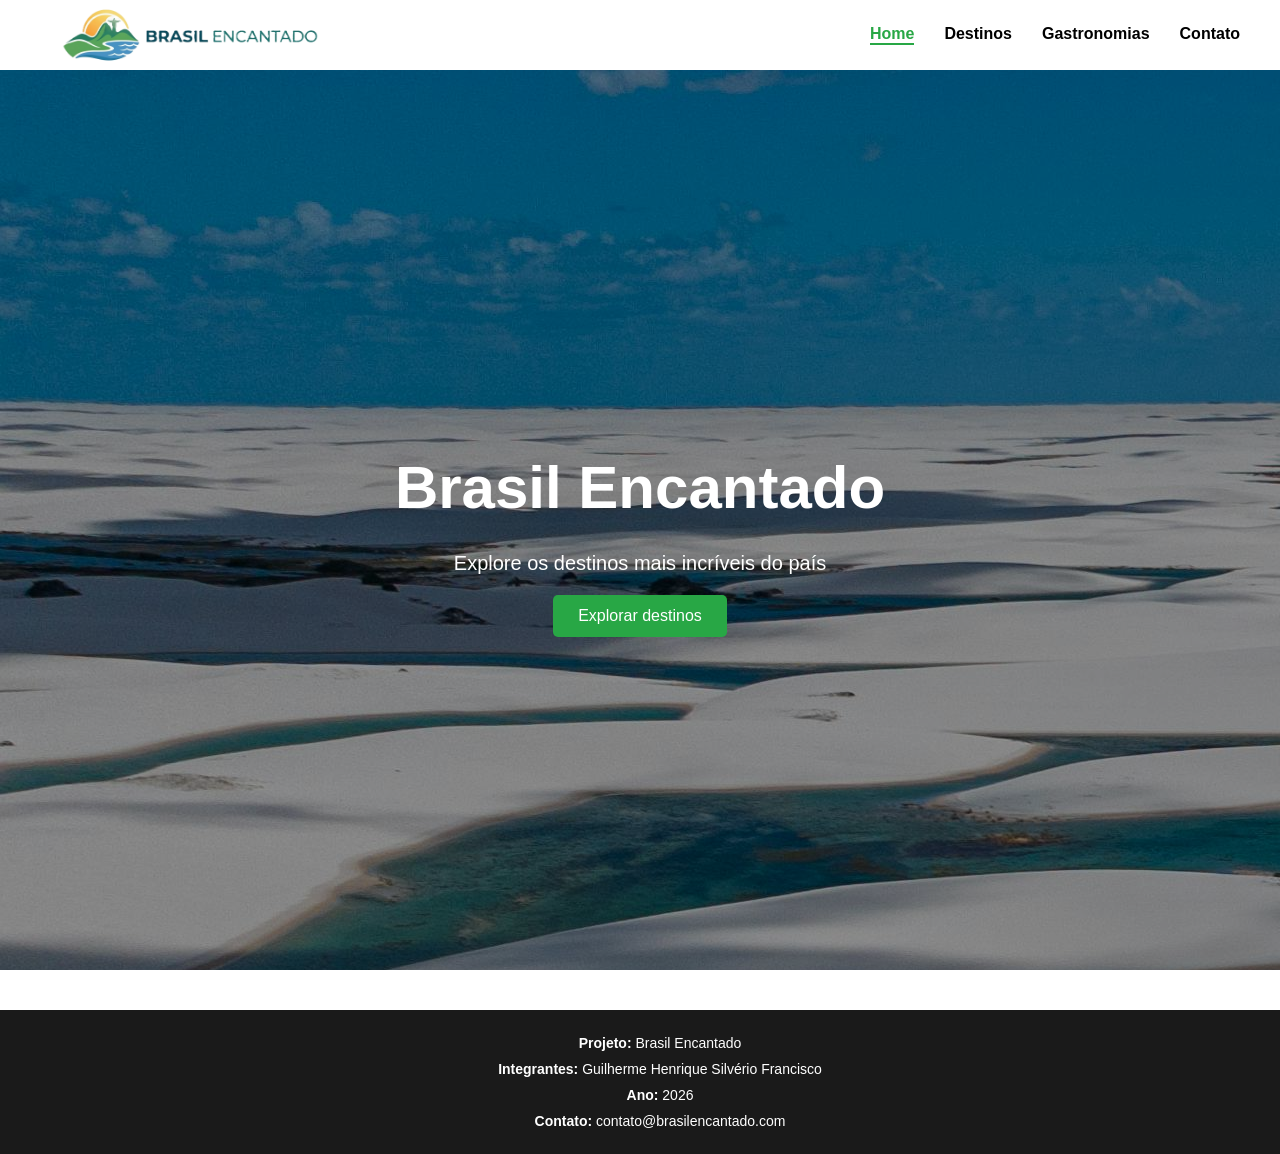
<file: index.html>
<!DOCTYPE html>
<html lang="pt-br">
<head>
    <meta charset="UTF-8">
    <meta name="viewport" content="width=device-width, initial-scale=1.0">
    <title>Brasil Encantado</title>
    <link rel="stylesheet" href="css/style.css">
    <link rel="shortcut icon" href="img/favicon.png" type="image/x-icon">
</head>
<body>
    <header>
        <nav class="nav">
            <div class="logo"><img src="img/logobrac.png" alt=""></div>
            <div class="menu">
                <a href="index.html" class="ativo">Home</a>
                <a href="destinos.html">Destinos</a>
                <a href="gastronomia.html">Gastronomias</a>
                <a href="contato.html">Contato</a>
            </div>
        </nav>
    </header>
    
<main>
        <section class="hero">
            <div class="bannerzin">
                <h1>Brasil Encantado</h1>
                <p>Explore os destinos mais incríveis do país</p>
                <a href="destinos.html" class="botao">Explorar destinos</a>
            </div>
        </section>
</main>
    
<footer class="footer">
    <p><strong>Projeto:</strong> Brasil Encantado</p>
    <p><strong>Integrantes:</strong> Guilherme Henrique Silvério Francisco</p>
    <p><strong>Ano:</strong> 2026</p>
    <p><strong>Contato:</strong> contato@brasilencantado.com</p>
</footer>
</body>
</html>
</file>
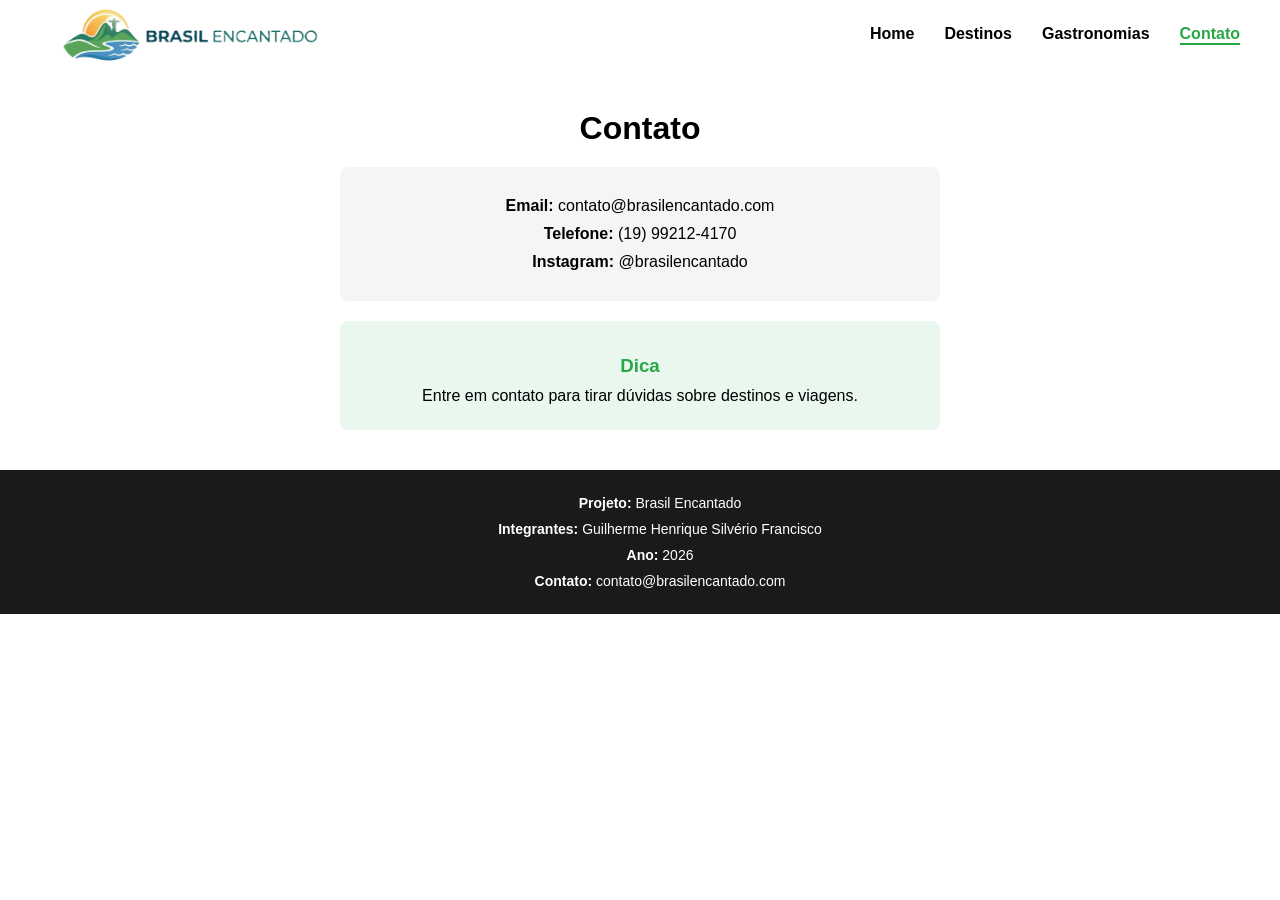
<file: contato.html>
<!DOCTYPE html>
<html lang="pt-br">
<head>
    <meta charset="UTF-8">
    <meta name="viewport" content="width=device-width, initial-scale=1.0">
    <title>Contato</title>
    <link rel="stylesheet" href="css/style.css">
    <link rel="shortcut icon" href="img/favicon.png" type="image/x-icon">
</head>
<body>
    <header>
        <nav class="nav">
            <div class="logo"><img src="img/logobrac.png" alt=""></div>
            <div class="menu">
                <a href="index.html">Home</a>
                <a href="destinos.html">Destinos</a>
                <a href="gastronomia.html">Gastronomias</a>
                <a href="contato.html" class="ativo">Contato</a>
            </div>
        </nav>
    </header>
    
    <main class="contato">
        <h1>Contato</h1>

        <section>
            <p><strong>Email:</strong> contato@brasilencantado.com</p>
            <p><strong>Telefone:</strong> (19) 99212-4170</p>
            <p><strong>Instagram:</strong> @brasilencantado</p>
        </section>

        <aside>
            <h3>Dica</h3>
            <p>Entre em contato para tirar dúvidas sobre destinos e viagens.</p>
        </aside>
    </main>

<footer class="footer">
    <p><strong>Projeto:</strong> Brasil Encantado</p>
    <p><strong>Integrantes:</strong> Guilherme Henrique Silvério Francisco</p>
    <p><strong>Ano:</strong> 2026</p>
    <p><strong>Contato:</strong> contato@brasilencantado.com</p>
</footer>
</body>
</html>
</file>
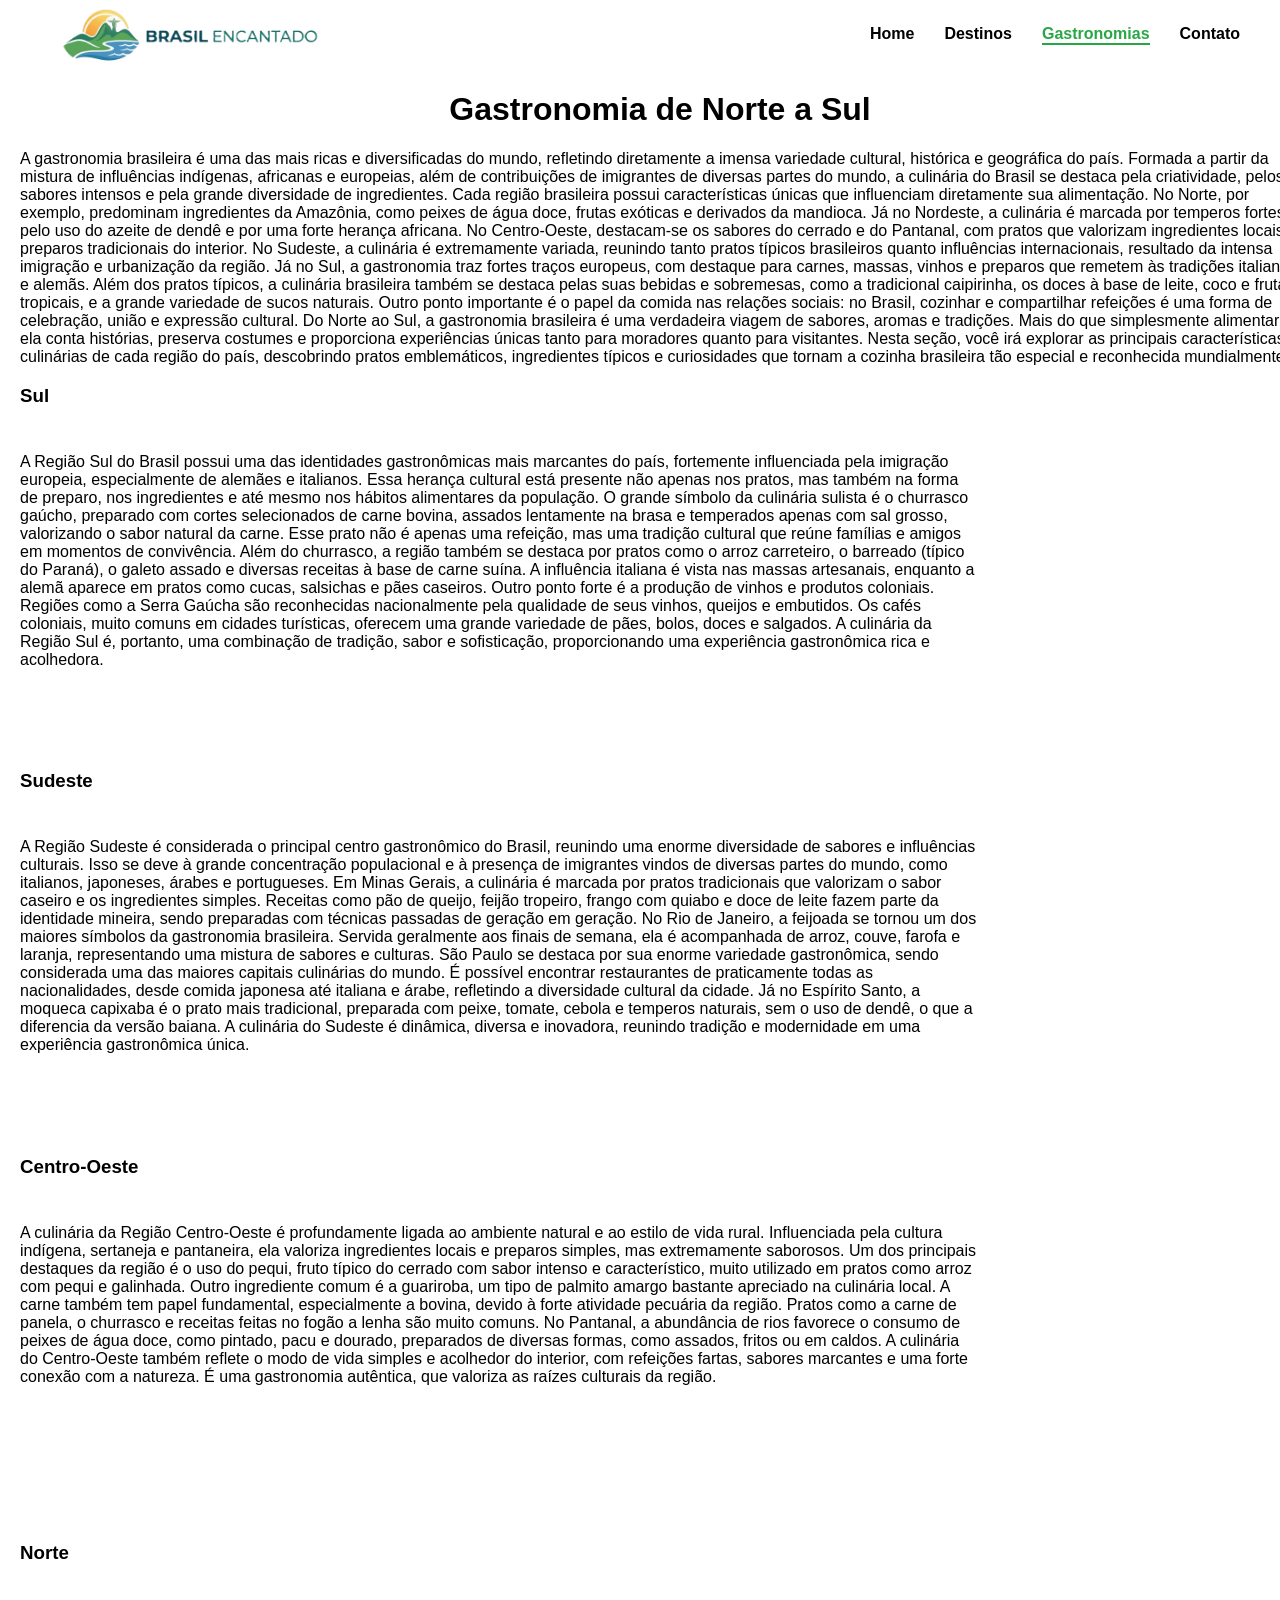
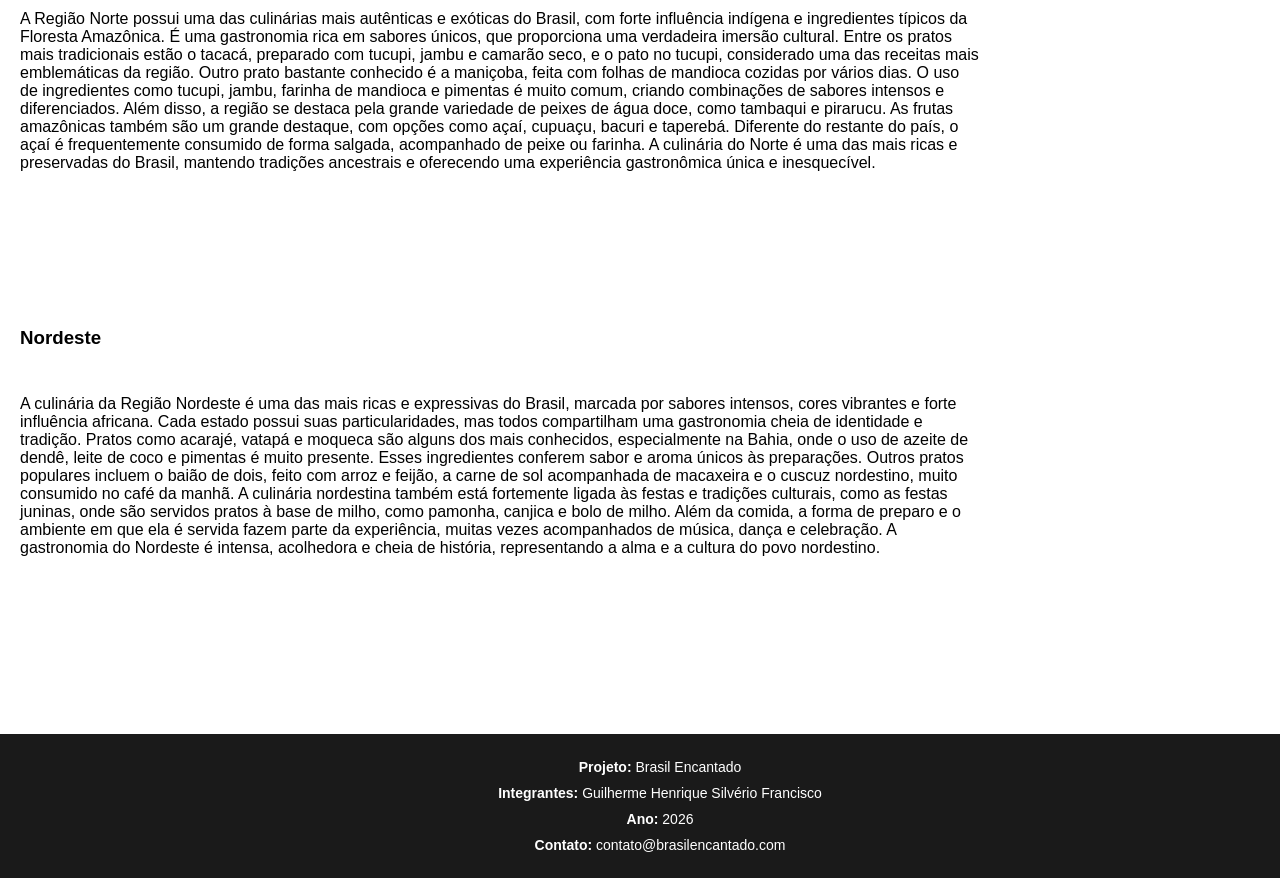
<file: gastronomia.html>
<!DOCTYPE html>
<html lang="pt-br">
<head>
    <meta charset="UTF-8">
    <meta name="viewport" content="width=device-width, initial-scale=1.0">
    <title>Gastronomia</title>
    <link rel="stylesheet" href="css/style.css">
    <link rel="shortcut icon" href="img/favicon.png" type="image/x-icon">
</head>
<body>
    <header>
        <nav class="nav">
            <div class="logo"><img src="img/logobrac.png" alt=""></div>
            <div class="menu">
                <a href="index.html">Home</a>
                <a href="destinos.html">Destinos</a>
                <a href="gastronomia.html" class="ativo">Gastronomias</a>
                <a href="contato.html">Contato</a>
            </div>
        </nav>
    </header>

    <main class="gastronomia">
        <h1>Gastronomia de Norte a Sul</h1>
        <div class="apresentacao">
            <p>
           A gastronomia brasileira é uma das mais ricas e diversificadas do mundo, refletindo diretamente a imensa variedade cultural, histórica e geográfica do país. Formada a partir da mistura de influências indígenas, africanas e europeias, além de contribuições de imigrantes de diversas partes do mundo, a culinária do Brasil se destaca pela criatividade, pelos sabores intensos e pela grande diversidade de ingredientes.

Cada região brasileira possui características únicas que influenciam diretamente sua alimentação. No Norte, por exemplo, predominam ingredientes da Amazônia, como peixes de água doce, frutas exóticas e derivados da mandioca. Já no Nordeste, a culinária é marcada por temperos fortes, pelo uso do azeite de dendê e por uma forte herança africana. No Centro-Oeste, destacam-se os sabores do cerrado e do Pantanal, com pratos que valorizam ingredientes locais e preparos tradicionais do interior.

No Sudeste, a culinária é extremamente variada, reunindo tanto pratos típicos brasileiros quanto influências internacionais, resultado da intensa imigração e urbanização da região. Já no Sul, a gastronomia traz fortes traços europeus, com destaque para carnes, massas, vinhos e preparos que remetem às tradições italianas e alemãs.

Além dos pratos típicos, a culinária brasileira também se destaca pelas suas bebidas e sobremesas, como a tradicional caipirinha, os doces à base de leite, coco e frutas tropicais, e a grande variedade de sucos naturais. Outro ponto importante é o papel da comida nas relações sociais: no Brasil, cozinhar e compartilhar refeições é uma forma de celebração, união e expressão cultural.

Do Norte ao Sul, a gastronomia brasileira é uma verdadeira viagem de sabores, aromas e tradições. Mais do que simplesmente alimentar, ela conta histórias, preserva costumes e proporciona experiências únicas tanto para moradores quanto para visitantes. Nesta seção, você irá explorar as principais características culinárias de cada região do país, descobrindo pratos emblemáticos, ingredientes típicos e curiosidades que tornam a cozinha brasileira tão especial e reconhecida mundialmente.
</p>
        </div>
        <div class="principais_gastronomias">

            <article class="Regioes_gastronomia">
                <h3>Sul</h3>
                <div class="regiao">
                    <p>
A Região Sul do Brasil possui uma das identidades gastronômicas mais marcantes do país, fortemente influenciada pela imigração europeia, especialmente de alemães e italianos. Essa herança cultural está presente não apenas nos pratos, mas também na forma de preparo, nos ingredientes e até mesmo nos hábitos alimentares da população.

O grande símbolo da culinária sulista é o churrasco gaúcho, preparado com cortes selecionados de carne bovina, assados lentamente na brasa e temperados apenas com sal grosso, valorizando o sabor natural da carne. Esse prato não é apenas uma refeição, mas uma tradição cultural que reúne famílias e amigos em momentos de convivência.

Além do churrasco, a região também se destaca por pratos como o arroz carreteiro, o barreado (típico do Paraná), o galeto assado e diversas receitas à base de carne suína. A influência italiana é vista nas massas artesanais, enquanto a alemã aparece em pratos como cucas, salsichas e pães caseiros.

Outro ponto forte é a produção de vinhos e produtos coloniais. Regiões como a Serra Gaúcha são reconhecidas nacionalmente pela qualidade de seus vinhos, queijos e embutidos. Os cafés coloniais, muito comuns em cidades turísticas, oferecem uma grande variedade de pães, bolos, doces e salgados.

A culinária da Região Sul é, portanto, uma combinação de tradição, sabor e sofisticação, proporcionando uma experiência gastronômica rica e acolhedora.
</p>
                    <iframe width="560" height="315" 
            src="https://www.youtube.com/embed/ebuh9d1HFCA?si=80DrdP8tqg8b06Xf" 
            title="YouTube video player" 
            frameborder="0" 
            allow="accelerometer; autoplay; clipboard-write; encrypted-media; gyroscope; picture-in-picture; web-share" 
            referrerpolicy="strict-origin-when-cross-origin" 
            allowfullscreen>
    </iframe>
                </div>

                <h3>Sudeste</h3>
                <div class="regiao">
                    <p>
A Região Sudeste é considerada o principal centro gastronômico do Brasil, reunindo uma enorme diversidade de sabores e influências culturais. Isso se deve à grande concentração populacional e à presença de imigrantes vindos de diversas partes do mundo, como italianos, japoneses, árabes e portugueses.

Em Minas Gerais, a culinária é marcada por pratos tradicionais que valorizam o sabor caseiro e os ingredientes simples. Receitas como pão de queijo, feijão tropeiro, frango com quiabo e doce de leite fazem parte da identidade mineira, sendo preparadas com técnicas passadas de geração em geração.

No Rio de Janeiro, a feijoada se tornou um dos maiores símbolos da gastronomia brasileira. Servida geralmente aos finais de semana, ela é acompanhada de arroz, couve, farofa e laranja, representando uma mistura de sabores e culturas.

São Paulo se destaca por sua enorme variedade gastronômica, sendo considerada uma das maiores capitais culinárias do mundo. É possível encontrar restaurantes de praticamente todas as nacionalidades, desde comida japonesa até italiana e árabe, refletindo a diversidade cultural da cidade.

Já no Espírito Santo, a moqueca capixaba é o prato mais tradicional, preparada com peixe, tomate, cebola e temperos naturais, sem o uso de dendê, o que a diferencia da versão baiana.

A culinária do Sudeste é dinâmica, diversa e inovadora, reunindo tradição e modernidade em uma experiência gastronômica única.
</p>
                   <iframe width="560" height="315" src="https://www.youtube.com/embed/okyVvLxuhu8?si=DSZIjsqDmfW8TTng" title="YouTube video player" frameborder="0" allow="accelerometer; autoplay; clipboard-write; encrypted-media; gyroscope; picture-in-picture; web-share" referrerpolicy="strict-origin-when-cross-origin" allowfullscreen></iframe>
                </div>

                <h3>Centro-Oeste</h3>
                <div class="regiao">
                    <p>
A culinária da Região Centro-Oeste é profundamente ligada ao ambiente natural e ao estilo de vida rural. Influenciada pela cultura indígena, sertaneja e pantaneira, ela valoriza ingredientes locais e preparos simples, mas extremamente saborosos.

Um dos principais destaques da região é o uso do pequi, fruto típico do cerrado com sabor intenso e característico, muito utilizado em pratos como arroz com pequi e galinhada. Outro ingrediente comum é a guariroba, um tipo de palmito amargo bastante apreciado na culinária local.

A carne também tem papel fundamental, especialmente a bovina, devido à forte atividade pecuária da região. Pratos como a carne de panela, o churrasco e receitas feitas no fogão a lenha são muito comuns.

No Pantanal, a abundância de rios favorece o consumo de peixes de água doce, como pintado, pacu e dourado, preparados de diversas formas, como assados, fritos ou em caldos.

A culinária do Centro-Oeste também reflete o modo de vida simples e acolhedor do interior, com refeições fartas, sabores marcantes e uma forte conexão com a natureza. É uma gastronomia autêntica, que valoriza as raízes culturais da região.
</p>
                    <iframe width="560" height="315" src="https://www.youtube.com/embed/zAtygMFT3Y8?si=UxpIZS9pcSG_r6-R" title="YouTube video player" frameborder="0" allow="accelerometer; autoplay; clipboard-write; encrypted-media; gyroscope; picture-in-picture; web-share" referrerpolicy="strict-origin-when-cross-origin" allowfullscreen></iframe>
                </div>

                <h3>Norte</h3>
                <div class="regiao">
                   <p>
A Região Norte possui uma das culinárias mais autênticas e exóticas do Brasil, com forte influência indígena e ingredientes típicos da Floresta Amazônica. É uma gastronomia rica em sabores únicos, que proporciona uma verdadeira imersão cultural.

Entre os pratos mais tradicionais estão o tacacá, preparado com tucupi, jambu e camarão seco, e o pato no tucupi, considerado uma das receitas mais emblemáticas da região. Outro prato bastante conhecido é a maniçoba, feita com folhas de mandioca cozidas por vários dias.

O uso de ingredientes como tucupi, jambu, farinha de mandioca e pimentas é muito comum, criando combinações de sabores intensos e diferenciados. Além disso, a região se destaca pela grande variedade de peixes de água doce, como tambaqui e pirarucu.

As frutas amazônicas também são um grande destaque, com opções como açaí, cupuaçu, bacuri e taperebá. Diferente do restante do país, o açaí é frequentemente consumido de forma salgada, acompanhado de peixe ou farinha.

A culinária do Norte é uma das mais ricas e preservadas do Brasil, mantendo tradições ancestrais e oferecendo uma experiência gastronômica única e inesquecível.
</p>
                    <iframe width="560" height="315" src="https://www.youtube.com/embed/Z7QSkH_Crjc?si=Ay_aZY4Na6xE9u0v" title="YouTube video player" frameborder="0" allow="accelerometer; autoplay; clipboard-write; encrypted-media; gyroscope; picture-in-picture; web-share" referrerpolicy="strict-origin-when-cross-origin" allowfullscreen></iframe>
                </div>

                <h3>Nordeste</h3>
                <div class="regiao">
                    <p>
A culinária da Região Nordeste é uma das mais ricas e expressivas do Brasil, marcada por sabores intensos, cores vibrantes e forte influência africana. Cada estado possui suas particularidades, mas todos compartilham uma gastronomia cheia de identidade e tradição.

Pratos como acarajé, vatapá e moqueca são alguns dos mais conhecidos, especialmente na Bahia, onde o uso de azeite de dendê, leite de coco e pimentas é muito presente. Esses ingredientes conferem sabor e aroma únicos às preparações.

Outros pratos populares incluem o baião de dois, feito com arroz e feijão, a carne de sol acompanhada de macaxeira e o cuscuz nordestino, muito consumido no café da manhã.

A culinária nordestina também está fortemente ligada às festas e tradições culturais, como as festas juninas, onde são servidos pratos à base de milho, como pamonha, canjica e bolo de milho.

Além da comida, a forma de preparo e o ambiente em que ela é servida fazem parte da experiência, muitas vezes acompanhados de música, dança e celebração.

A gastronomia do Nordeste é intensa, acolhedora e cheia de história, representando a alma e a cultura do povo nordestino.
</p>
                   <iframe width="560" height="315" src="https://www.youtube.com/embed/AiNBGgImHHI?si=YoZ4RktK09dAWATh" title="YouTube video player" frameborder="0" allow="accelerometer; autoplay; clipboard-write; encrypted-media; gyroscope; picture-in-picture; web-share" referrerpolicy="strict-origin-when-cross-origin" allowfullscreen></iframe>
                </div>

            </article>
        </div>
    </main>
<footer class="footer">
    <p><strong>Projeto:</strong> Brasil Encantado</p>
    <p><strong>Integrantes:</strong> Guilherme Henrique Silvério Francisco</p>
    <p><strong>Ano:</strong> 2026</p>
    <p><strong>Contato:</strong> contato@brasilencantado.com</p>
</footer>
</body>
</html>
</file>
<file: css/style.css>
body{
    margin: 0;
    font-family: Arial, Helvetica, sans-serif;
}

img {
    max-width: 100%;
    height: auto;
}

.nav{
    display: flex;
    justify-content: space-between;
    align-items: center;
    height: 70px;
    padding: 0 40px;
    background: white;
}

.menu a.ativo {
    color: #28a745;
    border-bottom: 2px solid #28a745;
}

.logo {
    width: 300px;
    height: 60px;
    overflow: hidden;
}

.logo img {
    width: 100%;
    height: 100%;
    object-fit: cover;
}

.menu{
    display: flex;
    gap: 30px;
}

.menu a{
    text-decoration: none;
    color: black;
    font-weight: bold;
}

.menu a:hover{
    color:#0056b3 ;
}
.hero {
    height: 100vh;
    background:  url('../img/lencoismara.jpg');
    position: relative;
}

.bannerzin {
    position: absolute;
    top: 0;
    left: 0;
    width: 100%;
    height: 100%;
    display: flex;
    flex-direction: column;
    justify-content: center;
    align-items: center;
    text-align: center;
    color: white;
    background: rgba(0, 0, 0, 0.4);
}

.bannerzin h1 {
    font-size: 60px;
    margin-bottom: 10px;
}

.bannerzin p {
    font-size: 20px;
    margin-bottom: 20px;
}

.botao {
    padding: 12px 25px;
    background: #28a745;
    color: white;
    text-decoration: none;
    border-radius: 5px;
    transition: 0.3s;
}

.botao:hover {
    background: #23899b;
}

.destinos h1{
    text-align: center;
}
.local{
    display: flex;
    justify-content: space-between;
    gap: 10px;
}
.local img{
    height: 250px;

}

.local p{
    width: 500px;
}

.Informações {
    background-color: #ffffff;
    border-radius: 12px;
    padding: 20px;
    max-width: 300px;
}

.Informações h4 {
    color: #2c3e50;
    margin-top: 0;
    border-bottom: 1px solid #eee;
    padding-bottom: 8px;
    display: flex;
    align-items: center;
}

.Informações p, .Informações li {
    font-size: 0.95rem;
    color: #555;
    line-height: 1.6;
}

.Informações ul {
    padding-left: 20px;
}

.destinos,
.gastronomia {
    width: 100%;
    max-width: 1300px;
    margin: 0 auto;
    padding: 0 20px;
}

.gastronomia h1{
    text-align: center;
}
.regiao{
    display: flex;
    justify-content: space-between;
    margin-top: 30px;
    gap: 20px;
}

.footer {
    background-color: #1a1a1a;
    color: #ffffff;
    text-align: center;
    padding: 20px;
    margin-top: 40px;
    display: flex;
    flex-direction: column;
    align-items: center;
    width: 100%;
}

.footer p {
    margin: 5px 0;
    font-size: 14px;
}

.contato {
    width: 600px;
    margin: 40px auto;
    text-align: center;
}

.contato h1 {
    margin-bottom: 20px;
}

.contato section {
    background-color: #f5f5f5;
    padding: 20px;
    border-radius: 8px;
    margin-bottom: 20px;
}

.contato p {
    margin: 10px 0;
    font-size: 16px;
}

.contato aside {
    background-color: #e9f7ef;
    padding: 15px;
    border-radius: 8px;
}

.contato aside h3 {
    margin-bottom: 10px;
    color: #28a745;
}
</file>
